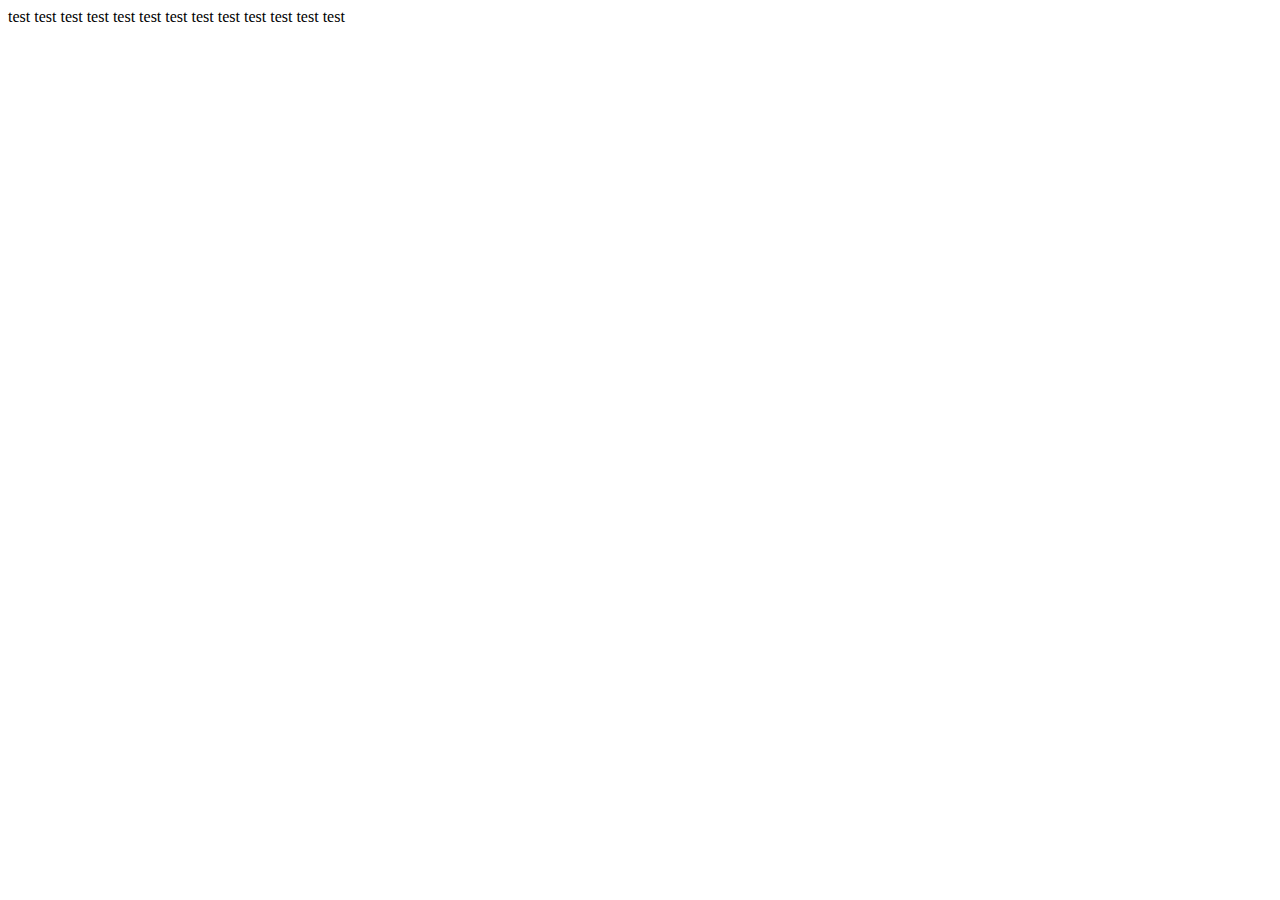
<file: 04. Count Elements in DOM/index.html>
<!DOCTYPE html>
<html lang="en">
<head>
    <meta charset="UTF-8">
    <meta http-equiv="X-UA-Compatible" content="IE=edge">
    <meta name="viewport" content="width=device-width, initial-scale=1.0">
    <title>Document</title>
</head>
<body>
    <span>test</span>
    <span>test</span>
    <span>test</span>
    <span>test</span>
    <span>test</span>
    <span>test</span>
    <span>test</span>
    <span>test</span>
    <span>test</span>
    <span>test</span>
    <span>test</span>
    <span>test</span>
    <span>test</span>
    <script src="script.js"></script>
</body>
</html>
</file>
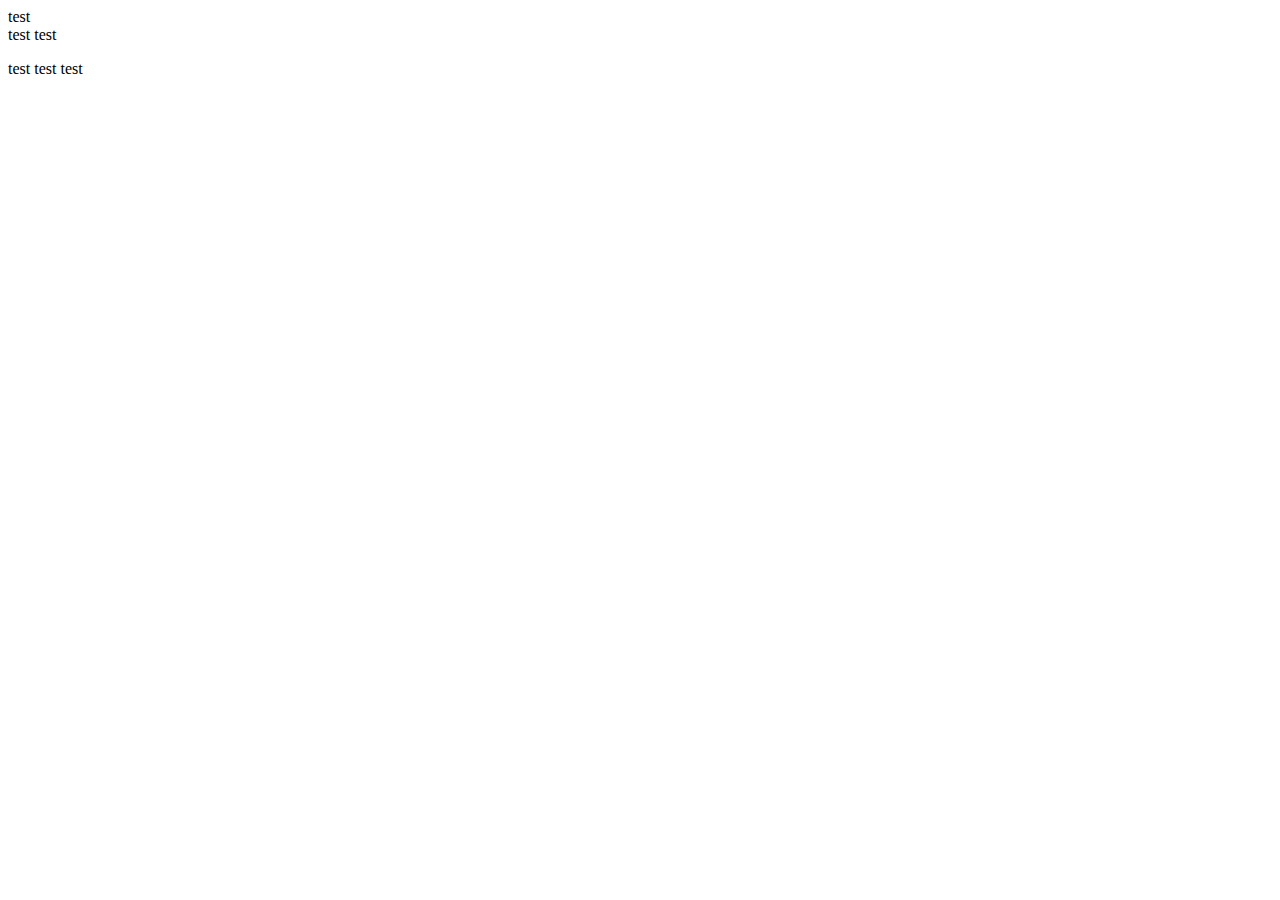
<file: 05. Count Elements by Level/index.html>
<!DOCTYPE html>
<html lang="en">
<head>
    <meta charset="UTF-8">
    <meta http-equiv="X-UA-Compatible" content="IE=edge">
    <meta name="viewport" content="width=device-width, initial-scale=1.0">
    <title>Document</title>
</head>
<body>
    <div id="myDiv">
        <span>test</span>
        <section>
            <span>test</span>
            <span>test</span>
            <p> 
                <span>test</span>
                <span>test</span>
                <span>test</span>
            </p>
        </section>
    </div>
    <script src="script.js"></script>
</body>
</html>
</file>
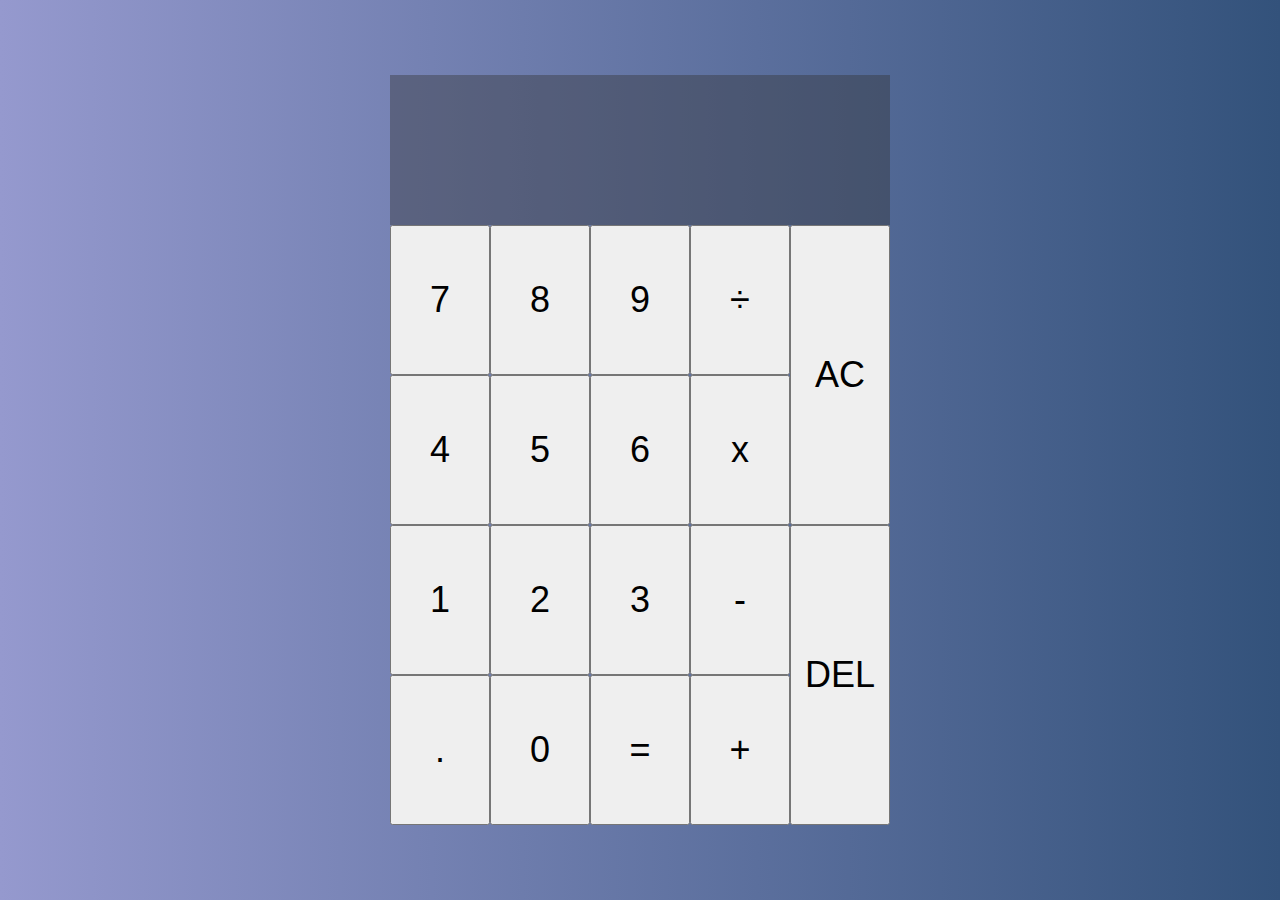
<file: 01. Calculator/calculator.html>
<!DOCTYPE html>
<html lang="en">
<head>
    <meta charset="UTF-8">
    <meta http-equiv="X-UA-Compatible" content="IE=edge">
    <meta name="viewport" content="width=device-width, initial-scale=1.0">
    <title>Calculator</title>
    <link rel="stylesheet" href="calculator.css">
</head>
<body>
    <div id="calculator-grid">
        <div id="result">
            <div id="previous-number"></div>
            <div id="current-number"></div>
        </div>
        <button class="number">7</button>
        <button class="number">8</button>
        <button class="number">9</button>
        <button class="operation">÷</button>
        <button id="clear" class="tall">AC</button>
        <button class="number">4</button>
        <button class="number">5</button>
        <button class="number">6</button>
        <button class="operation">x</button>
        <button class="number">1</button>
        <button class="number">2</button>
        <button class="number">3</button>
        <button class="operation">-</button>
        <button id="delete" class="tall">DEL</button>
        <button class="number">.</button>
        <button class="number">0</button>
        <button id="equals">=</button>
        <button class="operation">+</button>
    </div>
    <script src="calculator.js"></script>
</body>
</html>
</file>
<file: 01. Calculator/calculator.css>
@import url('https://fonts.googleapis.com/css2?family=Open+Sans&display=swap');

* {
    font-family: 'Roboto', sans-serif;
    font-size: 1.5rem;
    padding: 0;
    margin: 0;
}

body {
    background: linear-gradient(to right, #9599CE , #33527B);
}

#calculator-grid {
    display: grid;
    grid-template: repeat(5, minmax(100px, 150px))/ repeat(5, 100px);
    justify-content: center;
    align-content: center;
    height: 100vh;
}

button {
    transition: all 2s;
}

button:hover {
    opacity: 0.5;
    transition: width;
}

.tall {
    grid-row: span 2;
}

#result {
    grid-column: 1 / -1;
    background-color: rgba(51, 51, 51, 0.4);
    display: flex;
    align-items: flex-end;
    flex-direction: column;
    justify-content: space-around;
    padding: 10px;
    word-wrap: break-word;
    word-break: break-all;
}

#result #previous-number{
    font-size: 1rem;
    color: #f3f3f3b4;
}

#result #current-number{
    font-size: 2rem;
    color: #fff;
}
</file>
